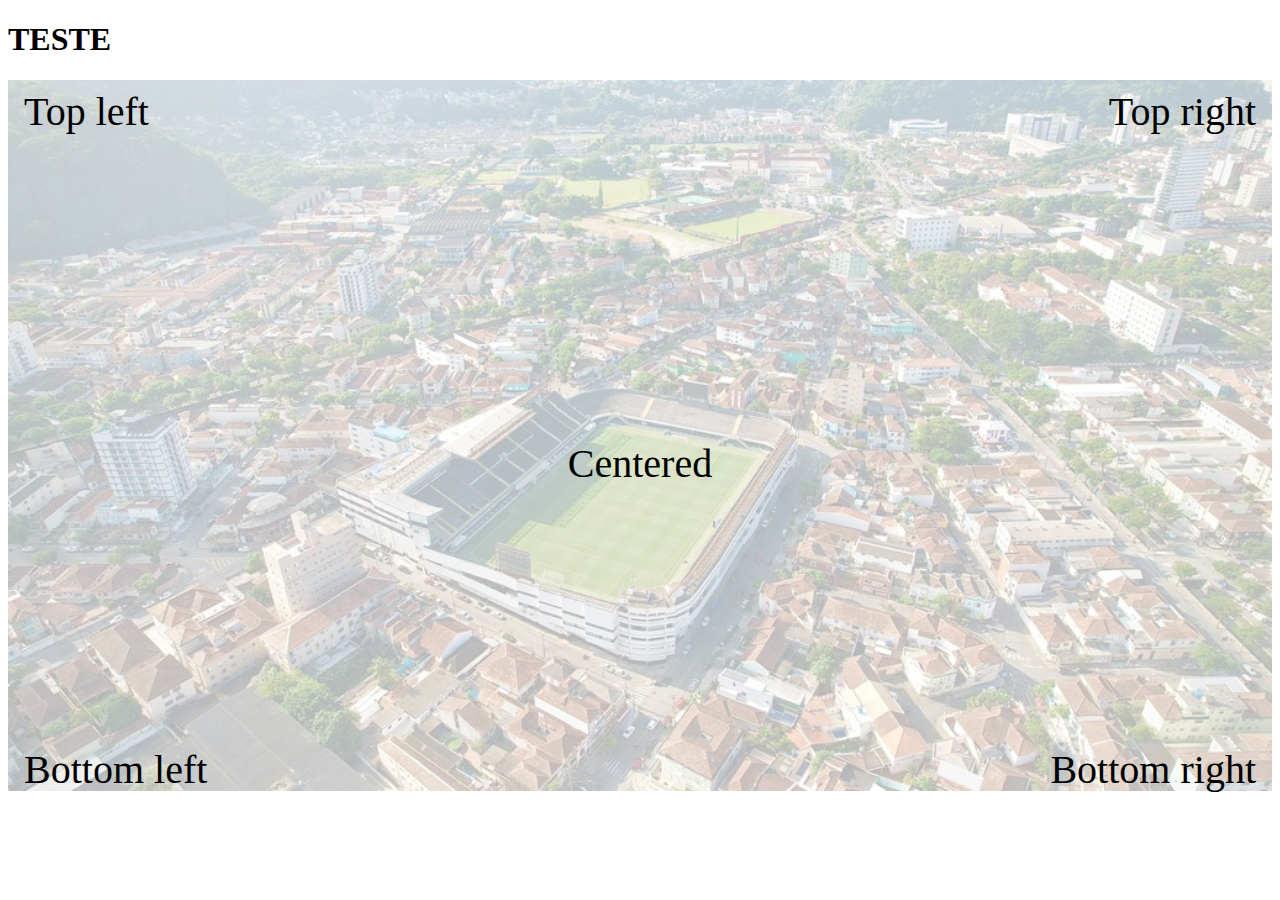
<file: programacao web - aula 3/index.html>
<!DOCTYPE html>
<html lang="pt-br">
  <head>
    <meta charset="UTF-8" />
    <meta name="viewport" content="width=device-width, initial-scale=1.0" />
    <link rel="stylesheet" href="style.css" />
    <title>Document</title>
  </head>
  <body>
    <h1>TESTE</h1>
    <div class="div">
      <img
        src="img/vila.jpeg"
        alt="imagem asteca"
        height="700px"
      />

      <div class="topleft">Top left</div>
      <div class="topright">Top right</div>
      <div class="bottomleft">Bottom left</div>
      <div class="bottomright">Bottom right</div>
      <div class="center">Centered</div>
    </div>
  </body>
</html>
</file>
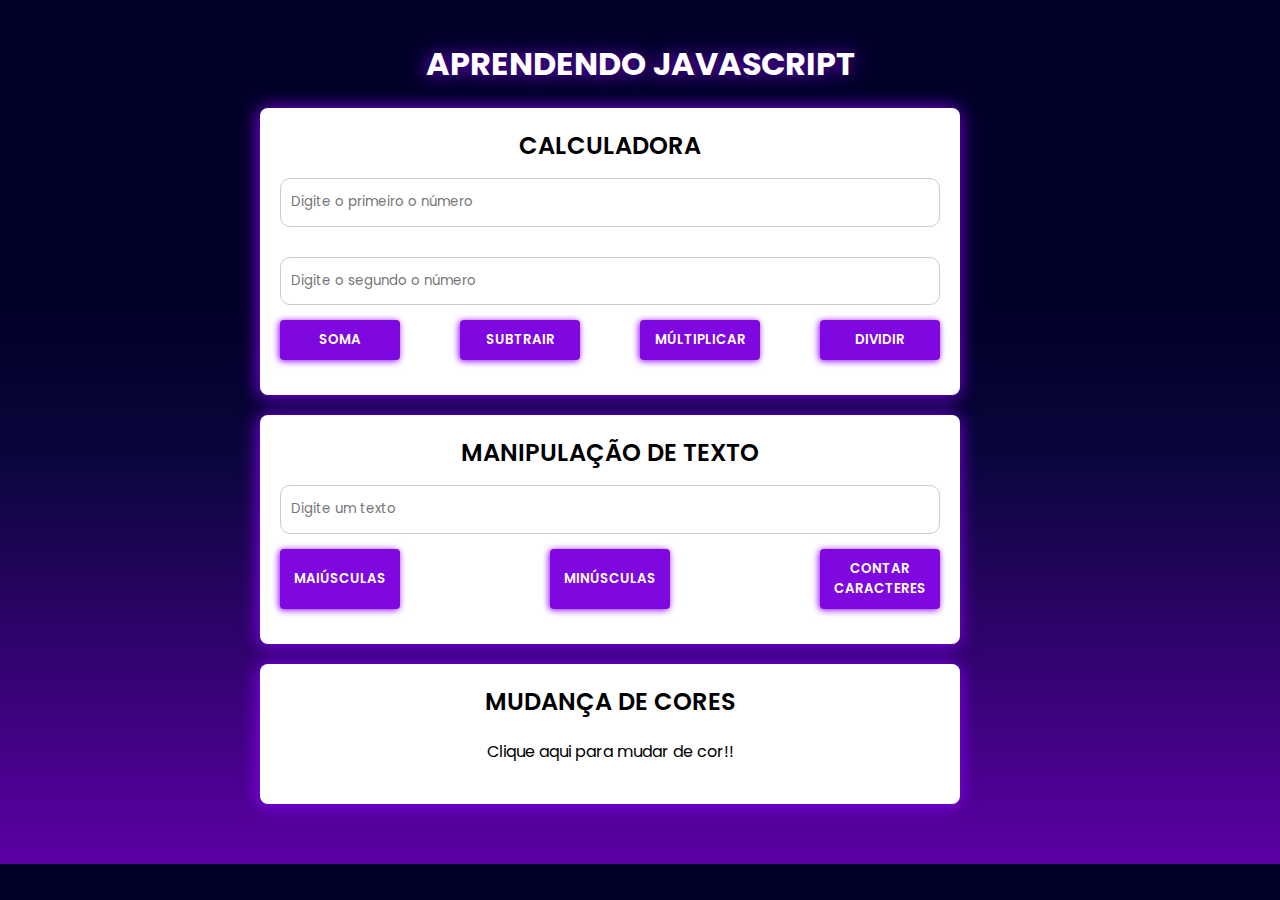
<file: programacao web - aula 5/index.html>
<!DOCTYPE html>
<html lang="pt-br">

<head>
    <meta charset="UTF-8">
    <meta name="viewport" content="width=device-width, initial-scale=1.0">
    <title>Aprendendo JavaScript</title>
    <link rel="stylesheet" href="style.css">
    <link href="https://fonts.googleapis.com/css2?family=Poppins:wght@400;500;600;700&display=swap" rel="stylesheet">
</head>

<body>
    <div class="container">
        <h1>Aprendendo JavaScript</h1>

        <section class="calculator">
            <h2>Calculadora</h2>
            <input type="number" id="num1" placeholder="Digite o primeiro o número">
            <input type="number" id="num2" placeholder="Digite o segundo o número">
            <div class="buttons">
                <button onclick="calculate('+')" class="operation">Soma</button>
                <button onclick="calculate('-')" class="operation">Subtrair</button>
                <button onclick="calculate('*')" class="operation">Múltiplicar</button>
                <button onclick="calculate('/')" class="operation">Dividir</button>
            </div>
            <p id="result"></p>
        </section>

        <section class="text-tools">
            <h2>Manipulação de texto</h2>
            <input type="text" id="textInput" placeholder="Digite um texto">
            <div class="buttons">
                <button onclick="transformText('upper')" class="btn">Maiúsculas</button>
                <button onclick="transformText('lower')" class="btn">Minúsculas</button>
                <button onclick="countChars()" class="btn">Contar caracteres</button>
            </div>
            <p id="textResult"></p>

        </section>

        <section class="color-changer" id="colorBox">
            <h2>Mudança de cores</h2>
            <p>Clique aqui para mudar de cor!!</p>
        </section>
    </div>

    <script src="script.js"></script>
</body>

</html>
</file>
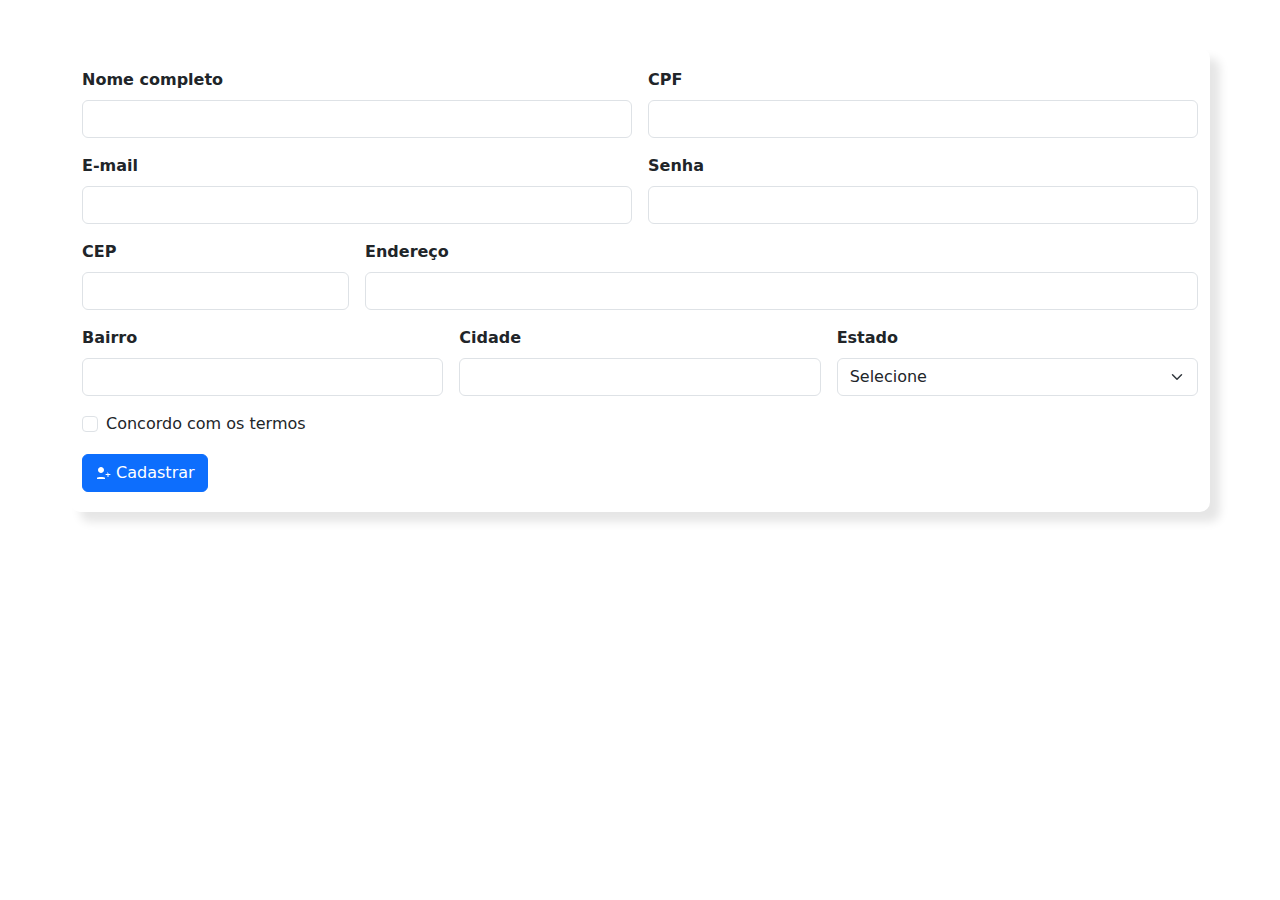
<file: programacao web - aula 4/aula-bootstrap/index.html>
<!DOCTYPE html>
<html lang="pt-BR">
<head>
    <meta charset="UTF-8">
    <meta name="viewport" content="width=device-width, initial-scale=1">
    <title>Formulário Responsivo</title>
    <link rel="stylesheet" href="css/style.css">
    <link href="https://cdn.jsdelivr.net/npm/bootstrap@5.3.0/dist/css/bootstrap.min.css" rel="stylesheet">
</head>
<body>
    <div class="container mt-5">
        <form class="row g-3">
            <div class="col-6">
                <label for="nome" class="form-label">Nome completo</label>
                <input type="text" class="form-control" id="nome" required>
            </div>
            <div class="col-6">
                <label for="cpf" class="form-label">CPF</label>
                <input type="text" class="form-control" id="cpf" required>
            </div>
            <div class="col-md-6 col-12">
                <label for="email" class="form-label">E-mail</label>
                <input type="email" class="form-control" id="email" required>
            </div>
            <div class="col-md-6 col-12">
                <label for="senha" class="form-label">Senha</label>
                <input type="password" class="form-control" id="senha" required>
            </div>
            <div class="col-md-3 col-12">
                <label for="cep" class="form-label">CEP</label>
                <input type="text" class="form-control" id="cep" required>
            </div>
            <div class="col-md-9 col-12">
                <label for="endereco" class="form-label">Endereço</label>
                <input type="text" class="form-control" id="endereco" required>
            </div>
            <div class="col-md-4 col-12">
                <label for="bairro" class="form-label">Bairro</label>
                <input type="text" class="form-control" id="bairro" required>
            </div>
            <div class="col-md-4 col-12">
                <label for="cidade" class="form-label">Cidade</label>
                <input type="text" class="form-control" id="cidade" required>
            </div>
            <div class="col-md-4 col-12">
                <label for="estado" class="form-label">Estado</label>
                <select id="estado" class="form-select" required>
                    <option selected>Selecione</option>
                    <option value="SP">São Paulo</option>
                    <option value="RJ">Rio de Janeiro</option>
                    <option value="MG">Minas Gerais</option>
                </select>
            </div>
            <div class="col-12">
                <div class="form-check">
                    <input class="form-check-input" type="checkbox" id="termos" required>
                    <label class="form-check-label" for="termos">Concordo com os termos</label>
                </div>
            </div>
            <div class="col-12">
                <button type="submit" class="btn btn-primary">
                    <svg xmlns="http://www.w3.org/2000/svg" width="16" height="16" fill="currentColor" class="bi bi-person-plus" viewBox="0 0 16 16">
                        <path d="M6 8c1.657 0 3-1.343 3-3S7.657 2 6 2 3 3.343 3 5s1.343 3 3 3zM2 13s0-1 4-1 4 1 4 1v1H2v-1zm11-5a.5.5 0 0 1 .5.5V9h1.5a.5.5 0 0 1 0 1H13.5v1.5a.5.5 0 0 1-1 0V10h-1.5a.5.5 0 0 1 0-1H12.5V7.5a.5.5 0 0 1 .5-.5z"/>
                    </svg>
                    Cadastrar
                </button>
            </div>
        </form>
    </div>
    <script src="https://cdn.jsdelivr.net/npm/bootstrap@5.3.0/dist/js/bootstrap.bundle.min.js"></script>
</body>
</html>
</file>
<file: programacao web - aula 3/style.css>
img {
    width: 100%;
    height: auto;
    opacity: 0.3;
}

.div {
    position: relative;
    font-size: 40px;
}

.topright {
    position: absolute;
    top: 8px;
    right: 16px;

}

.topleft {
    position: absolute;
    top: 8px;
    left: 16px;
}

.bottomleft {
    position: absolute;
    bottom: 8px;
    left: 16px;
}

.bottomright {
    position: absolute;
    bottom: 8px;
    right: 16px;
  }

.center {
    position: absolute;
    top: 50%;
    width: 100%;
    text-align: center;

}
</file>
<file: programacao web - aula 5/style.css>
* {
    padding: 0;
    margin: 0;
    box-sizing: border-box;
    font-family: 'Poppins', Helvetica, sans-serif;
    transition: .3s linear;
}

body {
    padding: 20px;
    background: linear-gradient(180deg, rgb(2, 0, 41) 36%, rgb(9, 6, 59) 52%, rgba(91, 0, 164, 1) 100%);
}

.container {
    width: 100%;
    max-width: 800px;
    margin: 0 auto;
    padding: 20px;
}

h1 {
    text-align: center;
    color: #fff;
    text-transform: uppercase;
    text-shadow: -1px 1px 18px rgb(127, 8, 224);
    max-width: 700px;
    margin: 0 auto;
}

section {
    display: flex;
    flex-direction: column;
    justify-content: space-between;
    padding: 20px;
    width: 100%;
    max-width: 700px;
    height: auto;
    background-color: #fff;
    margin: 20px 0;
    border-radius: 8px;
    box-shadow: -1px 1px 18px rgb(141, 1, 255);
}

section h2 {
    text-align: center;
    text-transform: uppercase;
    font-weight: 600;
}

input[type=number]::-webkit-inner-spin-button {
    appearance: none;
}

input {
    width: 100%;
    line-height: 2;
    outline: none;
    margin: 15px 0;
    border: 1px solid #ccc;
    border-radius: 10px;
    padding: 10px;
}

.buttons {
    display: flex;
    flex-wrap: wrap;
    gap: 15px;
    margin-bottom: 15px;
    justify-content: space-between;
}

.operation,
.btn {
    padding: 10px;
    border-radius: 4px;
    border: none;
    background-color: rgb(127, 8, 224);
    color: #fff;
    text-transform: uppercase;
    font-weight: 600;
    box-shadow: -1px 1px 7px rgb(141, 1, 255);
    text-align: center;
    cursor: pointer;
    width: 120px;
    min-width: 120px; /* Ensure button width is consistent */
    text-align: center;
}

.operation:hover,
.btn:hover {
    background-color: rgb(100, 5, 177);
}

.color-changer p {
    text-align: center;
    margin: 20px 0;
}

@media (max-width: 768px) {
    .container {
        padding: 10px;
    }

    .calculator,
    .text-tools,
    .color-changer {
        width: 100%;
        margin: 10px 0;
    }

    .buttons {
        flex-direction: column;
        gap: 10px; /* Adjust gap for smaller screens */
        margin-top: 20px;
    }

    .operation,
    .btn {
        width: 100%;
        padding: 15px;
    }
}

@media (max-width: 480px) {
    body {
        padding: 10px;
    }

    .calculator,
    .text-tools,
    .color-changer {
        padding: 15px;
    }

    .operation,
    .btn {
        font-size: 14px;
    }
}
</file>
<file: programacao web - aula 4/aula-bootstrap/css/style.css>
*{
    padding: 0;
    margin: 0;
    box-sizing: border-box;
}


.container {
    width: 100%;
    max-width: 600px;
    background: white;
    padding: 20px;
    border-radius: 10px;
    box-shadow: 10px 10px 10px rgba(0, 0, 0, 0.1);
}
.form-label {
    font-weight: bold;
}

.form-control, .form-select {
    border-radius: 5px;
    border: 1px solid #ced4da;
}

.btn-primary {
    display: flex;
    align-items: center;
    gap: 5px;
}

.btn-primary svg {
    margin-bottom: 2px;
}
</file>
